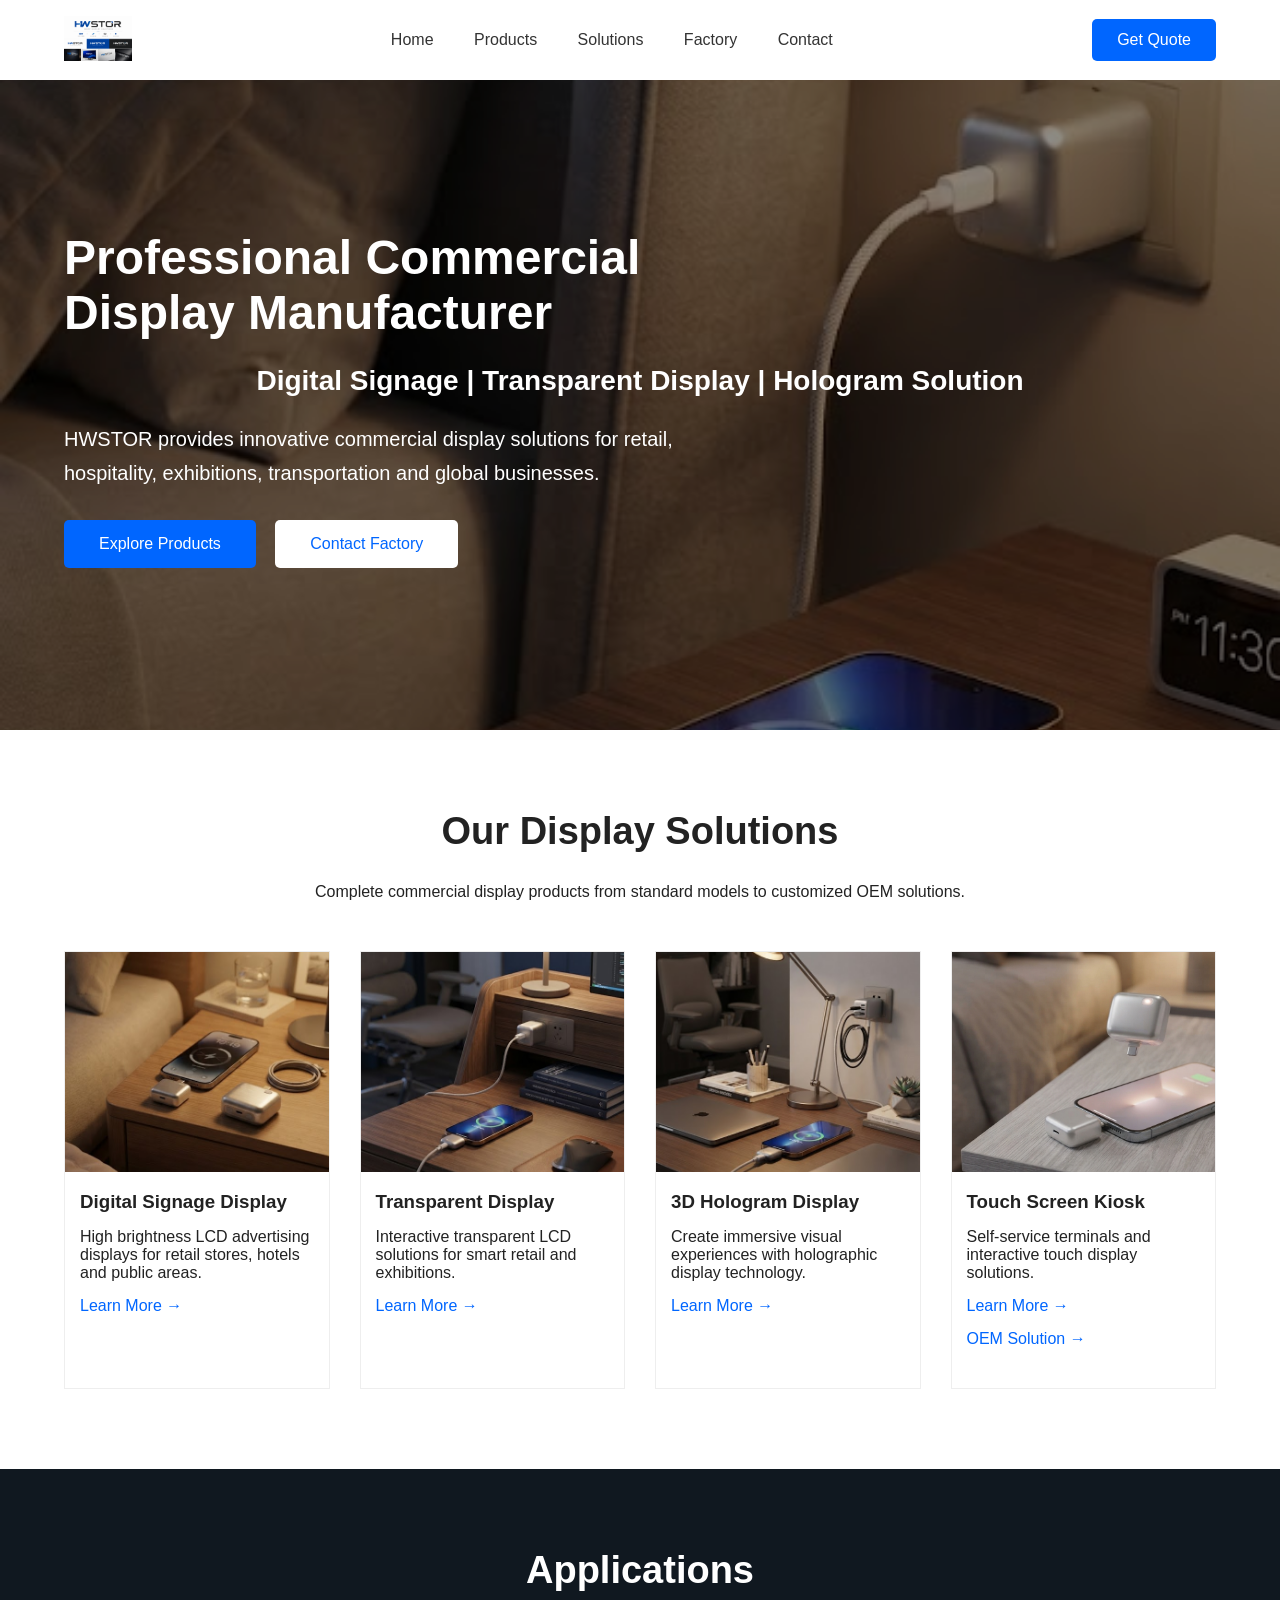
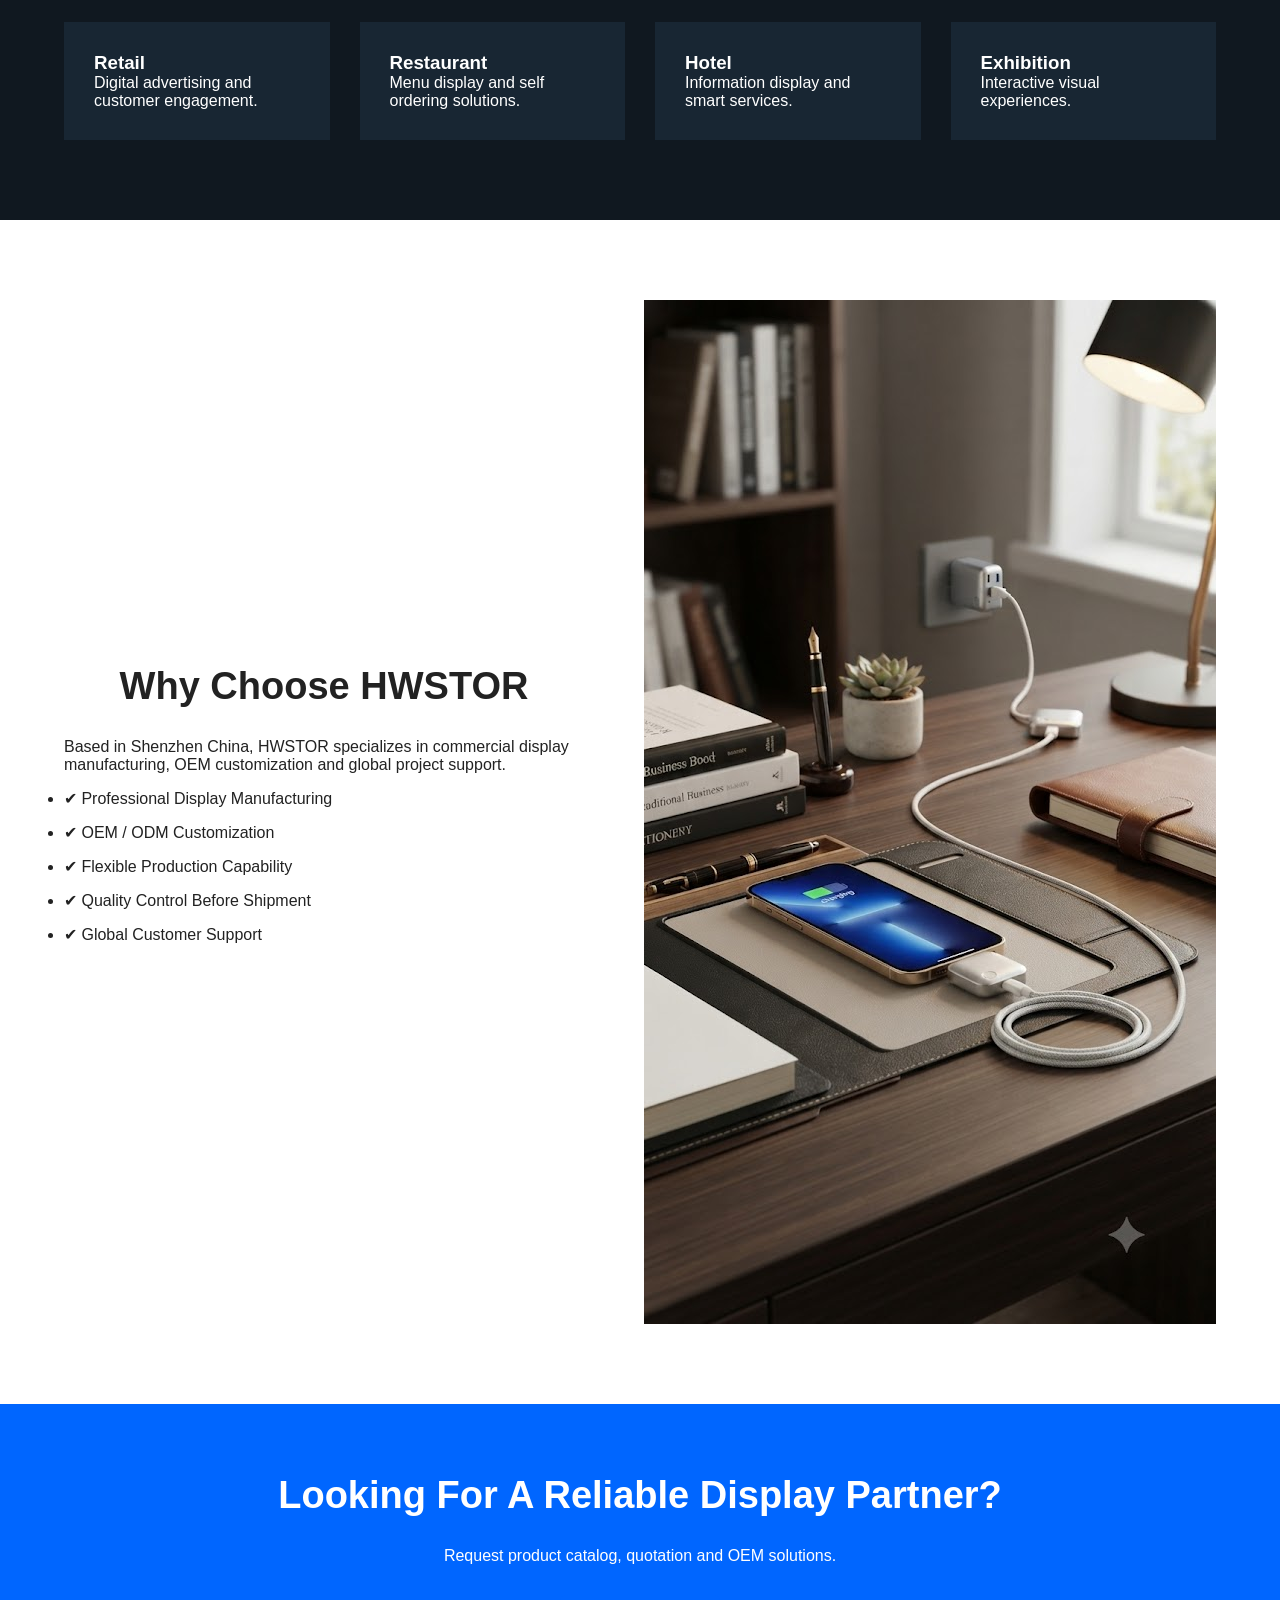
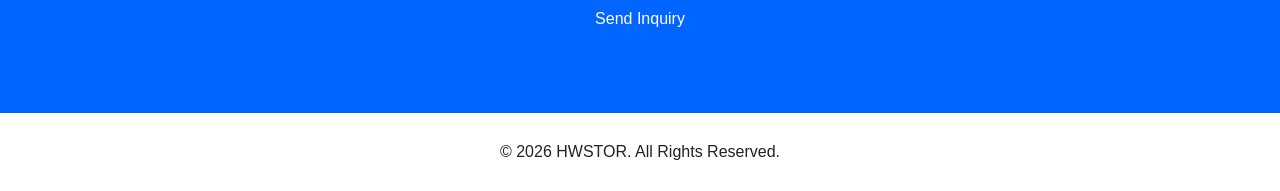
<file: hwstor-website/index.html>
<!DOCTYPE html>
<html lang="en">

<head>

<meta charset="UTF-8">

<meta name="viewport" content="width=device-width, initial-scale=1.0">


<title>
HWSTOR | Commercial Display Manufacturer | Digital Signage OEM Factory
</title>


<meta name="description"
content="
HWSTOR is a professional commercial display manufacturer in China.
Providing digital signage, transparent displays, hologram displays,
touch screen solutions and OEM customized display products.
">


<meta name="keywords"
content="
commercial display manufacturer,
digital signage supplier,
advertising display factory,
transparent display,
hologram display,
OEM display manufacturer
">


<meta property="og:title"
content="HWSTOR Commercial Display Manufacturer">


<meta property="og:description"
content="Digital signage, transparent display, hologram display OEM solutions">


<meta property="og:image"
content="https://hwstor.com/assets/hero.jpg">


<link rel="canonical"
href="https://hwstor.com/">


<link rel="stylesheet" href="style.css">


</head>


<body>


<!-- HEADER -->

<header>

<div class="container nav">


<div class="logo">

<img src="assets/logo.png">

</div>


<nav>

<a href="index.html">
Home
</a>

<a href="#products">Products</a>

<a href="#solutions">Solutions</a>

<a href="#factory">Factory</a>

<a href="#contact">Contact</a>

</nav>


<a class="quote"
href="#contact">
Get Quote
</a>


</div>

</header>



<!-- HERO -->


<section class="hero">


<div class="hero-overlay">


<div class="container hero-content">


<h1>

Professional Commercial Display Manufacturer

</h1>


<h2>

Digital Signage | Transparent Display | Hologram Solution

</h2>


<p>

HWSTOR provides innovative commercial display solutions
for retail, hospitality, exhibitions, transportation and global businesses.

</p>


<div>

<a class="btn"
href="#products">

Explore Products

</a>


<a class="btn white"
href="#contact">

Contact Factory

</a>

</div>


</div>


</div>


</section>





<!-- PRODUCTS -->


<section id="products"
class="section">


<div class="container">


<h2>
Our Display Solutions
</h2>


<p class="desc">

Complete commercial display products from standard models
to customized OEM solutions.

</p>



<div class="cards">



<div class="card">

<img src="assets/digital-signage.jpg">


<h3>
Digital Signage Display
</h3>


<p>
High brightness LCD advertising displays
for retail stores, hotels and public areas.
</p>


<a href="digital-signage.html">
Learn More →
</a>

</div>





<div class="card">


<img src="assets/transparent.jpg">


<h3>
Transparent Display
</h3>


<p>
Interactive transparent LCD solutions
for smart retail and exhibitions.
</p>


<a href="transparent-display.html">
Learn More →
</a>


</div>





<div class="card">


<img src="assets/hologram.jpg">


<h3>
3D Hologram Display
</h3>


<p>
Create immersive visual experiences
with holographic display technology.
</p>


<a href="hologram-display.html">
Learn More →
</a>


</div>





<div class="card">


<img src="assets/kiosk.jpg">


<h3>
Touch Screen Kiosk
</h3>


<p>
Self-service terminals and interactive
touch display solutions.
</p>


<a href="touch-screen-pc.html">
Learn More →
</a>

<a href="oem-display.html">
OEM Solution →
</a>

</div>



</div>


</div>


</section>





<!-- SOLUTIONS -->


<section id="solutions"
class="dark">


<div class="container">


<h2>
Applications

</h2>


<div class="applications">


<div>
<h3>Retail</h3>
<p>Digital advertising and customer engagement.</p>
</div>


<div>
<h3>Restaurant</h3>
<p>Menu display and self ordering solutions.</p>
</div>


<div>
<h3>Hotel</h3>
<p>Information display and smart services.</p>
</div>


<div>
<h3>Exhibition</h3>
<p>Interactive visual experiences.</p>
</div>


</div>


</div>


</section>





<!-- FACTORY -->


<section id="factory"
class="section">


<div class="container factory">


<div>


<h2>
Why Choose HWSTOR
</h2>


<p>

Based in Shenzhen China,
HWSTOR specializes in commercial display manufacturing,
OEM customization and global project support.

</p>



<ul>

<li>✔ Professional Display Manufacturing</li>

<li>✔ OEM / ODM Customization</li>

<li>✔ Flexible Production Capability</li>

<li>✔ Quality Control Before Shipment</li>

<li>✔ Global Customer Support</li>

</ul>


</div>



<img src="assets/factory.jpg">


</div>


</section>






<!-- CTA -->


<section id="contact"
class="cta">


<h2>

Looking For A Reliable Display Partner?

</h2>


<p>

Request product catalog, quotation and OEM solutions.

</p>


<a class="btn"
href="mailto:sales@hwstor.com">

Send Inquiry

</a>


</section>




<footer>

<p>

© 2026 HWSTOR. All Rights Reserved.

</p>

</footer>



<script src="script.js"></script>


</body>


</html>
</file>
<file: hwstor-website/style.css>
*{
margin:0;
padding:0;
box-sizing:border-box;
font-family:Arial,Helvetica,sans-serif;
}


body{
color:#222;
}


.container{
width:1200px;
max-width:90%;
margin:auto;
}


/* HEADER */


header{

height:80px;
background:white;
display:flex;
align-items:center;

}


.nav{

display:flex;
align-items:center;
justify-content:space-between;

}


.logo img{

height:45px;

}


nav a{

margin:0 18px;
text-decoration:none;
color:#333;
font-size:16px;

}


.quote{

background:#0066ff;
color:white;
padding:12px 25px;
border-radius:5px;
text-decoration:none;

}




/* HERO */


.hero{

height:650px;
background:
url("assets/hero.jpg")
center/cover;

}


.hero-overlay{

height:100%;
background:rgba(0,0,0,.45);

}


.hero-content{

padding-top:150px;
color:white;

}


.hero h1{

font-size:48px;
max-width:700px;

}


.hero h2{

margin:25px 0;
font-size:28px;

}


.hero p{

font-size:20px;
max-width:700px;
line-height:1.7;

}



.btn{

display:inline-block;
background:#0066ff;
color:white;
padding:15px 35px;
margin-top:30px;
text-decoration:none;
border-radius:5px;

}


.white{

background:white;
color:#0066ff;
margin-left:15px;

}



/* SECTION */


.section{

padding:80px 0;

}


h2{

text-align:center;
font-size:38px;
margin-bottom:30px;

}


.desc{

text-align:center;
margin-bottom:50px;

}




.cards{

display:grid;
grid-template-columns:repeat(4,1fr);
gap:30px;

}



.card{

border:1px solid #eee;
padding-bottom:25px;
background:white;

}


.card img{

width:100%;
height:220px;
object-fit:cover;

}


.card h3,
.card p,
.card a{

margin:15px;
display:block;

}



.card a{

color:#0066ff;
text-decoration:none;

}





.dark{

background:#101820;
color:white;
padding:80px 0;

}


.applications{

display:grid;
grid-template-columns:repeat(4,1fr);
gap:30px;

}



.applications div{

padding:30px;
background:#182633;

}





.factory{

display:flex;
align-items:center;
gap:60px;

}


.factory img{

width:50%;

}



.factory li{

margin:15px 0;

}





.cta{

background:#0066ff;
color:white;
text-align:center;
padding:70px;

}


footer{

padding:30px;
text-align:center;

}
</file>
